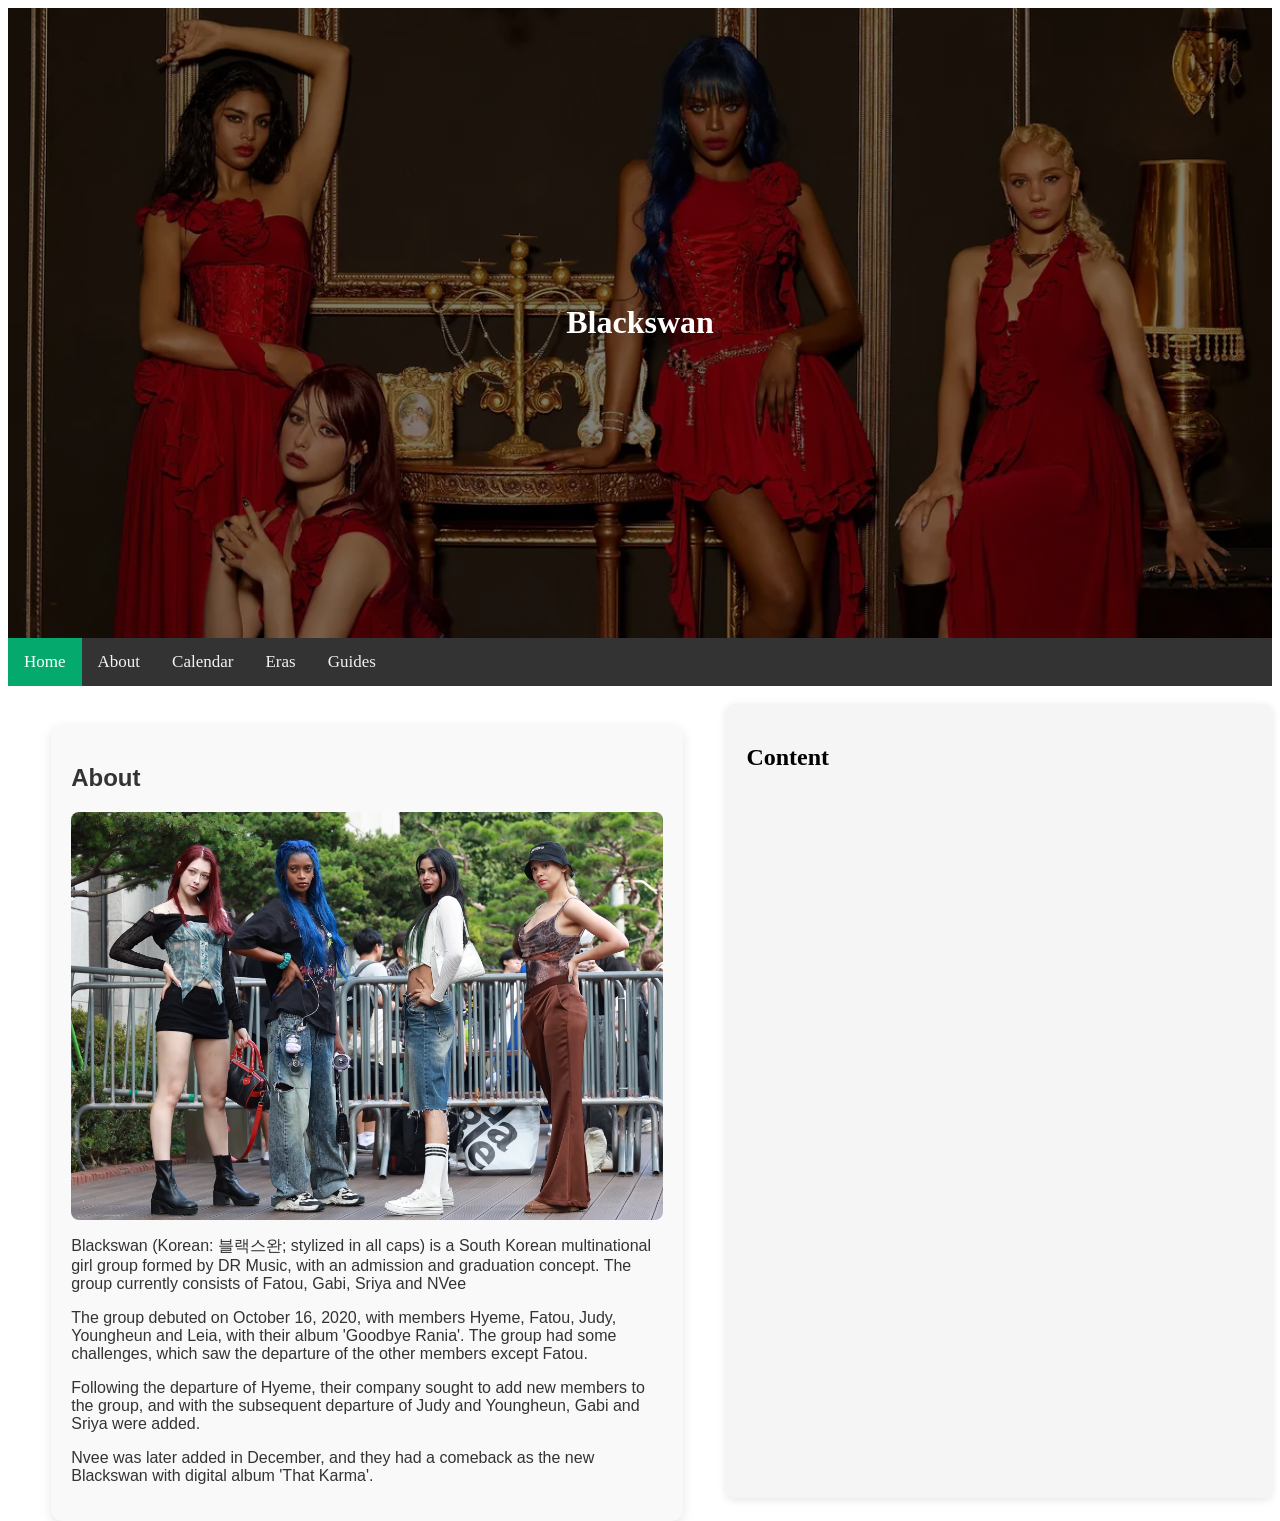
<file: Blackswan/About.html>
<!Doctype html>
		<head>
		    <title> About </title>
		    <link rel = "stylesheet" href = "CSS/About.css">  <!-- Links to the external CSS file for styling the page -->
		    <link rel="stylesheet" href="https://cdnjs.cloudflare.com/ajax/libs/font-awesome/4.7.0/css/font-awesome.min.css">
		   	<meta charset="UTF-8">
		    <meta name = "viewport" content = "width = device-width, initial-scale = 1.0">
		</head>
		
		
		<body>
		
			<div class="hero-image">
			  <div class="hero-text">
				<h1>Blackswan</h1>
			  </div>
			</div>
			
			<div class="topnav">
				<a class="active" href="Index.html">Home</a>
				<a href="About.html">About</a>
				<a href="Calendar.html">Calendar</a>
				<a href="">Eras</a>
				<a href="Guide.html">Guides</a>
			</div>
			
			<br>
			
				<div class="container">
				
				  <br><br>
				
				  
				  <div class="about-section">
				    <h2> About </h2>
				    <img src="Assests/Blackswan_블랙스완_240816.png" alt="Blackswan" class="about-img" "border-radius:8px;">
				    <p> Blackswan (Korean: 블랙스완; stylized in all caps) is a South Korean multinational girl group formed by DR Music, with an admission and graduation concept. The group currently consists of Fatou, Gabi, Sriya and NVee  </p>
					
					<p> The group debuted on October 16, 2020, with members Hyeme, Fatou, Judy, Youngheun and Leia, with their album 'Goodbye Rania'. The group had some challenges, which saw the departure of the other members except Fatou. </p>
				    
				    <p> Following the departure of Hyeme, their company sought to add new members to the group, and with the subsequent departure of Judy and Youngheun, Gabi and Sriya were added. </p>
				    <p> Nvee was later added in December, and they had a comeback as the new Blackswan with digital album 'That Karma'.  </p>
				  
				  </div>

				  <div class="info-container">
					
					<h2>Content</h2>
					<br>
					
					<iframe width="560" height="315" src="https://www.youtube.com/embed/hQJueH77EpY" title="Blackswan Video" frameborder="0" allow="accelerometer; autoplay; encrypted-media; gyroscope; picture-in-picture" allowfullscreen></iframe>
					<br><br>
					<iframe width="560" height="315" src="https://www.youtube.com/embed/lWA7nPBdvRE" title="Blackswan Video" frameborder="0" allow="accelerometer; autoplay; encrypted-media; gyroscope; picture-in-picture" allowfullscreen></iframe>
					<br><br>
				  </div>
				</div>
			
		</body>
</html>
</file>
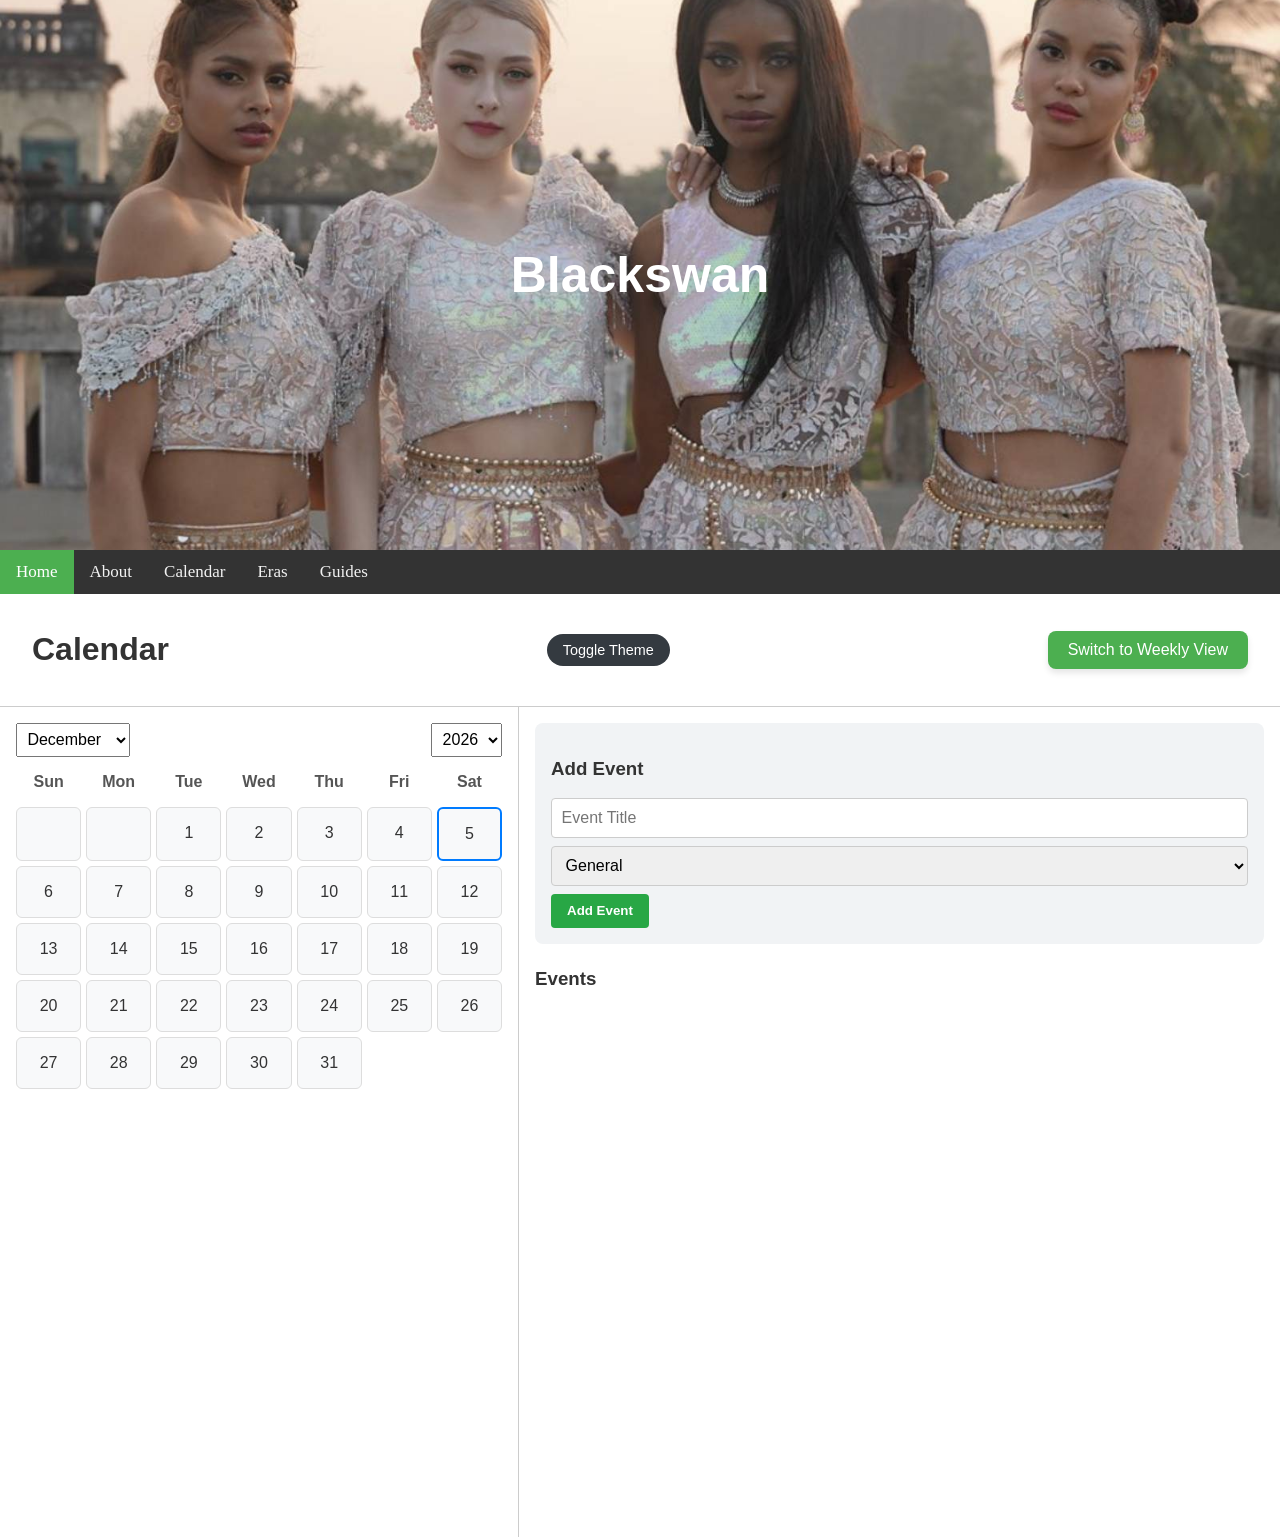
<file: Blackswan/Calendar.html>
<!Doctype html>
		<head>
		    <title> Calendar </title>
		    <link rel = "stylesheet" href = "CSS/Calendar.css">  <!-- Links to the external CSS file for styling the page -->
		   	<meta charset="UTF-8">
		    <meta name = "viewport" content = "width = device-width, initial-scale = 1.0">
		</head>
		
		
		<body>
			<div class="hero-image">
				<div class="hero-text">
					<h1>Blackswan</h1>
				</div>
			</div>

			<div class="topnav">
				<a class="active" href="Index.html">Home</a>
				<a href="About.html">About</a>
				<a href="Calendar.html">Calendar</a>
				<a href="">Eras</a>
				<a href="Guide.html">Guides</a>
			</div>

			  
			  <header>
				<h1>Calendar</h1>
				<button id="themeToggle">Toggle Theme</button>
				<button id="viewToggle">Switch to Weekly View</button>
			  </header>

			  <div class="container">
				<div class="calendar">
				  <div class="calendar-header">
					<select id="month"></select>
					<select id="year"></select>
				  </div>
				  <div class="day-labels">
					<div>Sun</div><div>Mon</div><div>Tue</div><div>Wed</div><div>Thu</div><div>Fri</div><div>Sat</div>
				  </div>
				  <div class="days" id="calendarDays"></div>
				  <div class="weekly-view" id="weeklyView"></div>
				</div>

				<div class="events">
				  <div class="event-form">
					<h3>Add Event</h3>
					<input type="text" id="eventTitle" placeholder="Event Title" />
					<select id="eventCategory">
					  <option value="General">General</option>
					  <option value="Work">Work</option>
					  <option value="Personal">Personal</option>
					</select>
					<button onclick="addEvent()">Add Event</button>
				  </div>
				  <h3>Events</h3>
				  <div id="eventList"></div>
				</div>
			  </div>

		
		</body>
		
		<script src = "Javascript/Calendar.js"> </script>
		
</html>
</file>
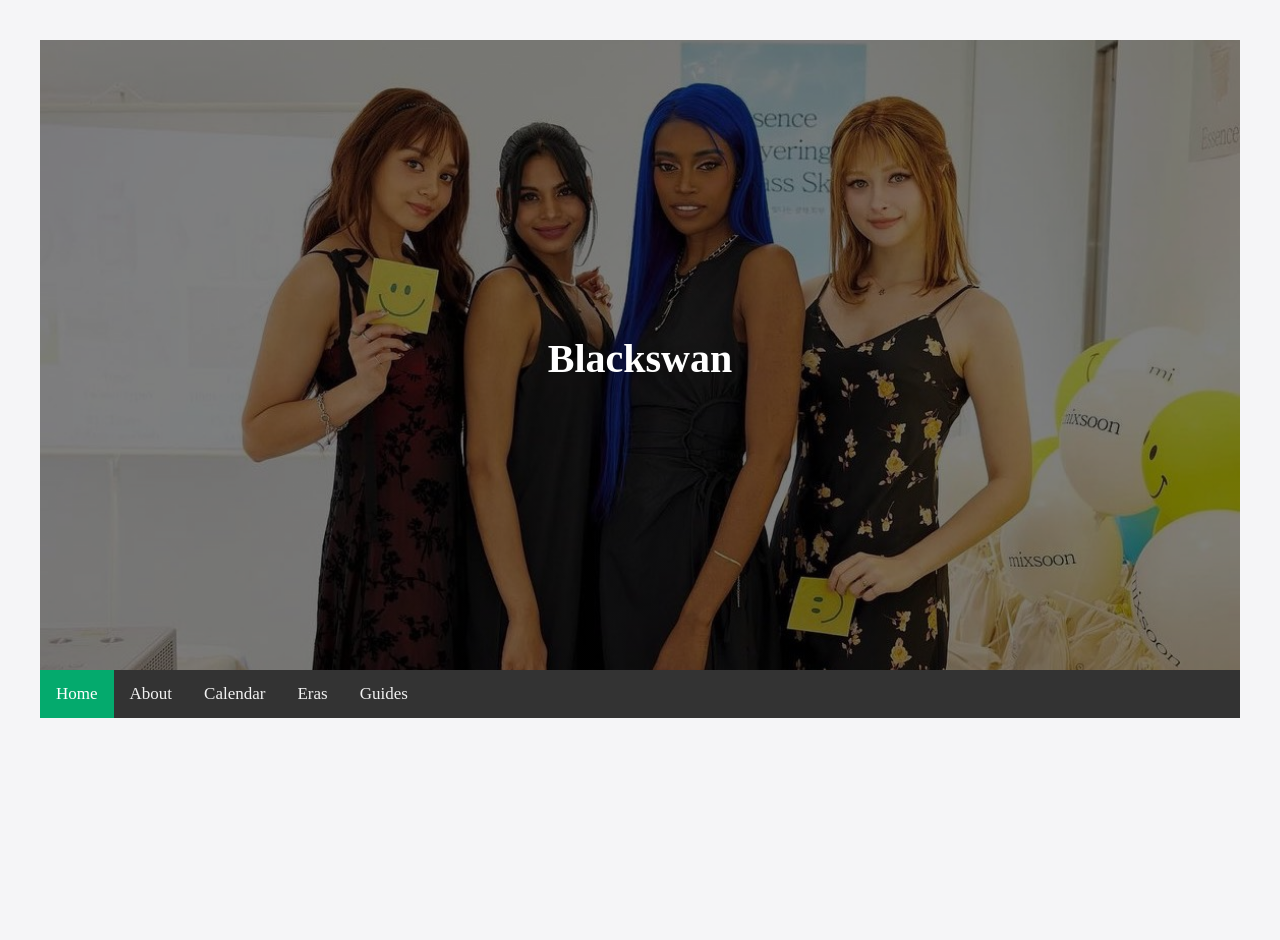
<file: Blackswan/Eras.html>
<!Doctype html>
		<head>
		   <title> Guide </title>
		   <link rel = "stylesheet" href = "CSS/Guide.css">  <!-- Links to the external CSS file for styling the page -->
		   	<meta charset="UTF-8">
		   <meta name = "viewport" content = "width = device-width, initial-scale = 1.0">
		</head>
		
		
		<body>
		
			<div class="hero-image">
			  <div class="hero-text">
				<h1>Blackswan</h1>
			  </div>
			</div>
			
			<div class="topnav">
				<a class="active" href="Index.html">Home</a>
				<a href="About.html">About</a>
				<a href="Calendar.html">Calendar</a>
				<a href="Eras.html">Eras</a>
				<a href="Guide.html">Guides</a>
			</div>
		</body>
</html>
</file>
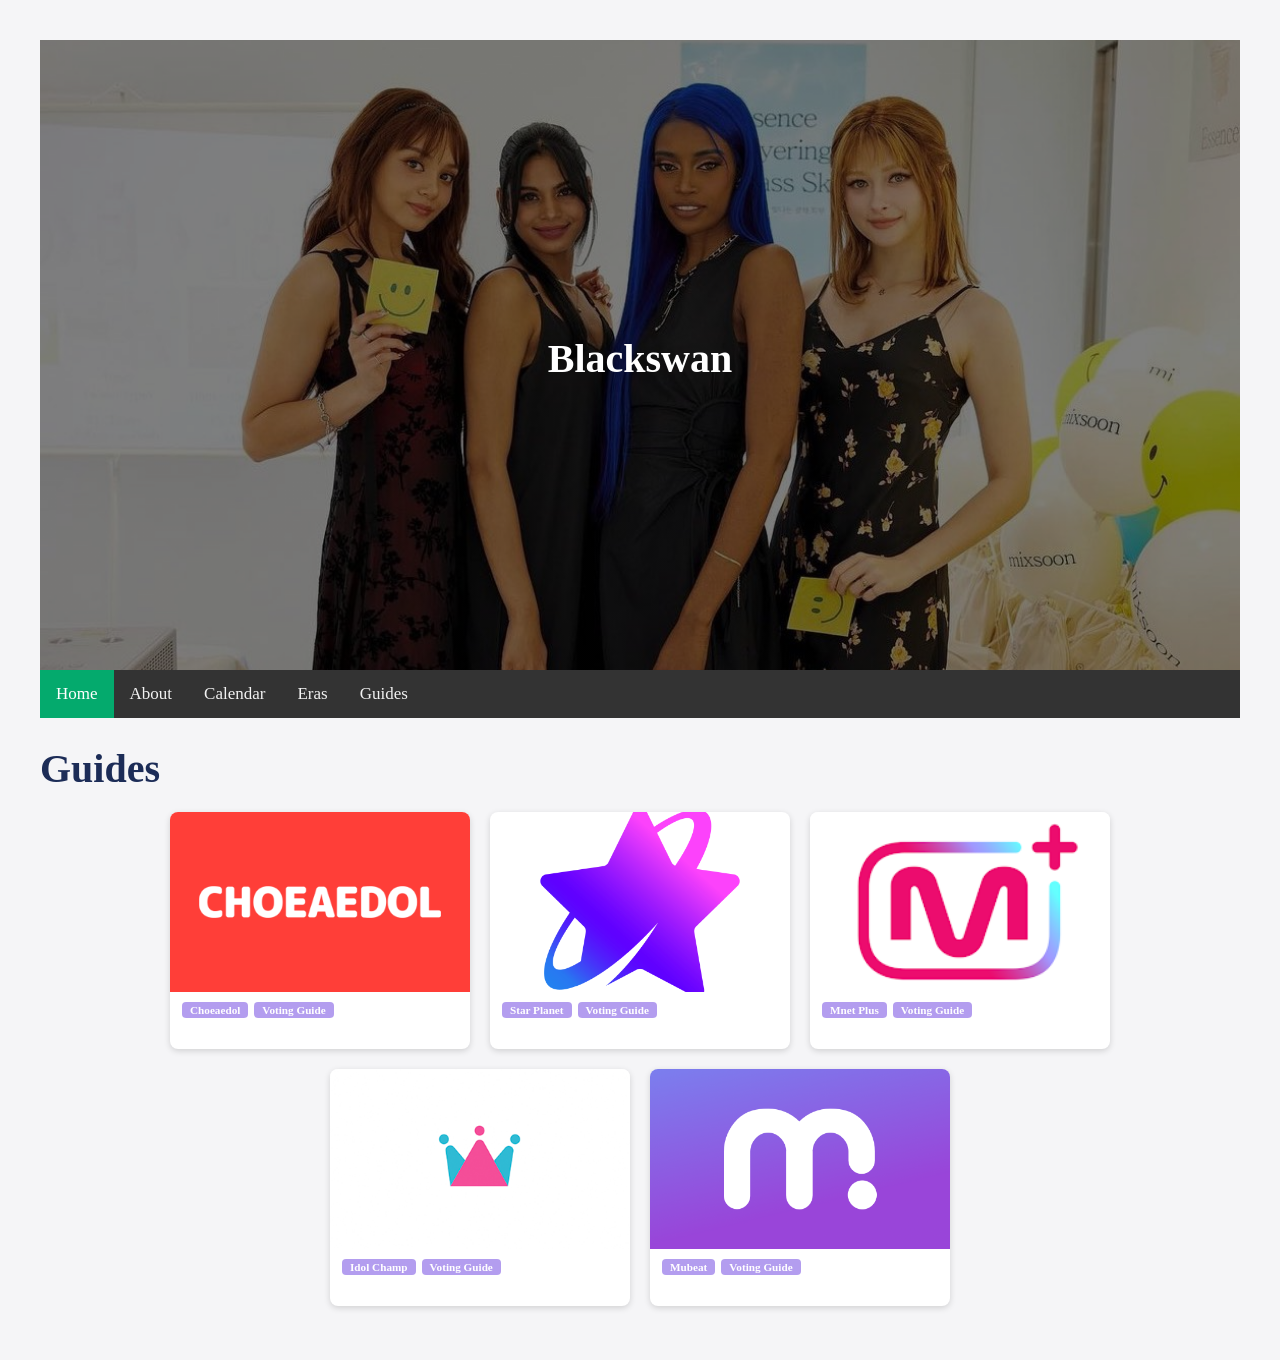
<file: Blackswan/Guide.html>
<!Doctype html>
		<head>
		   <title> Guide </title>
		   <link rel="stylesheet" href="https://cdnjs.cloudflare.com/ajax/libs/font-awesome/4.7.0/css/font-awesome.min.css">
		   <link rel = "stylesheet" href = "CSS/Guide.css">  <!-- Links to the external CSS file for styling the page -->
		   	<meta charset="UTF-8">
		   <meta name = "viewport" content = "width = device-width, initial-scale = 1.0">
		</head>
		
		
		<body>
		
			<div class="hero-image">
			  <div class="hero-text">
				<h1>Blackswan</h1>
			  </div>
			</div>
			
			<div class="topnav">
				<a class="active" href="Index.html">Home</a>
				<a href="About.html">About</a>
				<a href="Calendar.html">Calendar</a>
				<a href="Eras.html">Eras</a>
				<a href="Guide.html">Guides</a>
			</div>
			
			
			<h1>Guides</h1>
			<div class="container">
					<a href="page1.html" class="preview-box">
					<img src="Assests/choeaedol.png" alt="News 1" />
						<div class="tags">
						  <span>Choeaedol</span>
						  <span>Voting Guide</span>
						</div>
						<h3> </h3>
						<p>  </p>
					</a>

					<a href="page2.html" class="preview-box">
						<img src="Assests/star planet.png" alt="News 2" />
						<div class="tags">
						  <span>Star Planet</span>
						  <span>Voting Guide</span>
						</div>
						<h3> </h3>
						<p>  </p>
					</a>

					  <a href="page3.html" class="preview-box">
						<img src="Assests/mnet.webp" alt="News 3" />
						<div class="tags">
						  <span>Mnet Plus</span>
						  <span>Voting Guide</span>
						</div>
						<h3></h3> 
						<p></p>
					  </a>
					  
					    <a href="page4.html" class="preview-box">
						<img src="Assests/idol champ.png" alt="News 4" />
						<div class="tags">
						  <span>Idol Champ</span>
						  <span>Voting Guide</span>
						</div>
						<h3>  </h3>
						<p>  </p>
					  </a>
					  
					  <a href="page5.html" class="preview-box">
						<img src="Assests/mubeat.png" alt="News 5" />
						<div class="tags">
						  <span>Mubeat</span>
						  <span>Voting Guide</span>
						</div>
						<h3></h3>
						
						<p></p>
					  </a>
				</div>
				</br></br></br>
		</body>
</html>
</file>
<file: Blackswan/CSS/About.css>
/* Hero image */

body, html {
    height: 100%;
}

/* The hero image */
.hero-image {
background-image: linear-gradient(rgba(0, 0, 0, 0.5), rgba(0, 0, 0, 0.5)), url("../Assests/roll up.webp");
height: 70%;
background-position: center;
background-repeat: no-repeat;
background-size: cover;
position: relative;
}

/* Place text in the middle of the image */
.hero-text {
  text-align: center;
  position: absolute;
  top: 50%;
  left: 50%;
  transform: translate(-50%, -50%);
  color: white;
}

.h2 {
	
	text-align: left;
}

/* Navigation bar*/

/* Add a black background color to the top navigation */
.topnav {
  background-color: #333;
  overflow: hidden;
}

/* Style the links inside the navigation bar */
.topnav a {
  float: left;
  color: #f2f2f2;
  text-align: center;
  padding: 14px 16px;
  text-decoration: none;
  font-size: 17px;
}

/* Change the color of links on hover */
.topnav a:hover {
  background-color: #ddd;
  color: black;
}

/* Add a color to the active/current link */
.topnav a.active {
  background-color: #04AA6D;
  color: white;
}


/* Main container for both slideshow and content */
.container {
  display: flex;
  justify-content: space-between;
  align-items: flex-start;
  gap: 20px; /* Space between slideshow and content */
  max-width: 100%;
  margin: auto;
  flex-wrap: wrap; /* Ensure responsive behavior */
}

/* Information container on the right */
.info-container {
  max-width: 40%; /* Adjust width of information container */
  padding: 20px;
  background-color: #f5f5f5;
  border-radius: 8px;
  box-shadow: 0 2px 8px rgba(0, 0, 0, 0.1);
  overflow: hidden; /* Ensure no text is cut off */
}

.info-container h2 {
  margin-bottom: 15px;
}

.info-container p {
  font-size: 16px;
  color: #333;
}

/* Responsive behavior for smaller screens */
@media (max-width: 768px) {
  .container {
    flex-direction: column; /* Stack elements on smaller screens */
    gap: 20px;
  }

  .info-container {
    max-width: 100%; /* Make content take full width on small screens */
  }
}

/* Social media */

/* Social media container */
.social-icons {
  display: flex;
  gap: 20px; /* space between icons */
  justify-content: left;
  align-items: center;
  margin-top: 20px;
}

/* Social media icons */
.fa {
  width: 50px;
  height: 50px;
  line-height: 50px;
  text-align: center;
  font-size: 24px;
  text-decoration: none;
  border-radius: 50%;
  display: inline-block;
}

.fa:hover {
  opacity: 0.7;
}

.fa-twitter {
  background: #55ACEE;
  color: white;
}

.fa-youtube {
  background: #bb0000;
  color: white;
}

.fa-instagram {
  background: #125688;
  color: white;
}

.fa-spotify {
  background: #1DB954;
  color: white;
}

.custom-icon img {
  width: 50px;
  height: 50px;
  border-radius: 50%;
  background-color: grey;
  padding: 10px;
  object-fit: contain;
}

.custom-icon img:hover {
  opacity: 0.7;
}



.about-section {
  flex: 1 1 50%; /* Allow about-section to share space */
  max-width: 50%;
  background-color: #f9f9f9;
  padding: 20px;
  margin: 20px auto 0 auto;
  border-radius: 12px;
  box-shadow: 0 4px 12px rgba(0, 0, 0, 0.1);
  font-family: Arial, sans-serif;
  color: #333;
  box-sizing: border-box;
}

.about-img {
  width: 100%;       /* Takes full width of its container */
  height: auto;      /* Maintains aspect ratio */
  border-radius: 8px;
  display: block;
  margin-bottom: 15px;
}

@media (max-width: 768px) {
  .about-section,
  .info-container {
    max-width: 100%;
    flex: 1 1 100%;
  }
}
</file>
<file: Blackswan/CSS/Calendar.css>
/* Hero Image Section */
.hero-image {
  background-image: url('../Assests/blackswan 2.jpg'); /* Replace with your own image */
  background-size: cover;
  background-position: center;
  height: 550px;
  position: relative;
  color: white;
  font-family: Arial, sans-serif;
}

.hero-text {
  text-align: center;
  position: absolute;
  top: 50%;
  left: 50%;
  transform: translate(-50%, -50%);
}

.hero-text h1 {
  font-size: 50px;
  margin: 0;
}

.hero-text button {
  padding: 10px 20px;
  margin-top: 10px;
  font-size: 16px;
  background-color: #4CAF50;
  border: none;
  border-radius: 5px;
  color: white;
  cursor: pointer;
}

.hero-text button:hover {
  background-color: #45a049;
}

/* Top Navigation Bar */
.topnav {
  overflow: hidden;
  background-color: #333;
}

.topnav a {
  float: left;
  color: #f2f2f2;
  text-align: center;
  padding: 12px 16px;
  text-decoration: none;
  font-family: Times New Roman, Arial, sans-serif;
  font-size: 17px;
}

.topnav a:hover {
  background-color: #ddd;
  color: black;
}

.topnav a.active {
  background-color: #4CAF50;
  color: white;
}	

* {
   box-sizing: border-box;
   font-family: 'Segoe UI', sans-serif;
}

body {
    margin: 0;
    background-color: #f0f2f5;
	font-family: Times New Roman, Arial, sans-serif;
    color: #333;
    transition: background-color 0.3s, color 0.3s;
}

header {
    display: flex;
    justify-content: space-between;
    align-items: center;
    padding: 1rem 2rem;
    background-color: #ffffff;
    border-bottom: 1px solid #ccc;
}

.container {
    display: flex;
    height: calc(100vh - 70px);
}

.calendar {
    flex: 2;
    padding: 1rem;
    border-right: 1px solid #ccc;
    background-color: #ffffff;
}

.calendar-header {
    display: flex;
    justify-content: space-between;
    align-items: center;
}

.calendar-header select {
    padding: 0.4rem;
    font-size: 1rem;
}

.day-labels, .days {
    display: grid;
    grid-template-columns: repeat(7, 1fr);
    gap: 5px;
    margin-top: 1rem;
}

.day-labels div {
    text-align: center;
    font-weight: bold;
    color: #555;
}

.day {
    padding: 1rem;
    text-align: center;
    background-color: #f8f9fa;
    border: 1px solid #ddd;
    cursor: pointer;
    border-radius: 6px;
    transition: background 0.3s;
}

.day:hover {
    background-color: #e3e6ea;
}

.today {
    background-color: #007bff !important;
    color: #fff;
    font-weight: bold;
}

.selected {
    border: 2px solid #007bff;
}

.events {
    flex: 3;
    padding: 1rem;
    overflow-y: auto;
    background-color: #ffffff;
}

.event-form {
    margin-bottom: 1.5rem;
    padding: 1rem;
    border-radius: 8px;
    background-color: #f1f3f5;
}

.event-form input, .event-form select {
    display: block;
    margin: 0.5rem 0;
    padding: 0.6rem;
    width: 100%;
    border: 1px solid #ccc;
    border-radius: 4px;
    font-size: 1rem;
}

.event-form button {
    padding: 0.6rem 1rem;
    background-color: #28a745;
    color: white;
    border: none;
    border-radius: 4px;
    cursor: pointer;
    font-weight: bold;
    transition: background-color 0.3s;
}

.event-form button:hover {
    background-color: #218838;
 }

.event {
    margin: 0.5rem 0;
    padding: 0.7rem;
    border-left: 5px solid #007bff;
    border-radius: 4px;
    position: relative;
}

.event .delete {
    position: absolute;
    right: 10px;
    top: 10px;
    color: #dc3545;
    cursor: pointer;
}

.event .edit {
    position: absolute;
    right: 60px;
    top: 10px;
    color: #ffc107;
    cursor: pointer;
}

#themeToggle {
    padding: 0.5rem 1rem;
    border: none;
    border-radius: 20px;
    background-color: #343a40;
    color: white;
    font-size: 0.9rem;
    cursor: pointer;
}

/* --- DARK THEME --- */
body.dark-theme {
    background-color: #181a1b;
    color: #f0f0f0;
}

body.dark-theme header {
    background-color: #1f2122;
    border-bottom: 1px solid #333;
}

body.dark-theme .calendar,
body.dark-theme .events {
    background-color: #242526;
}

    body.dark-theme .day {
      background-color: #3a3b3c;
      color: #f0f0f0;
      border-color: #555;
    }

body.dark-theme .day:hover {
    background-color: #4b4c4d;
}

body.dark-theme .event-form {
    background-color: #2c2e30;
}

body.dark-theme .event {
    background-color: #3b3d3f;
    border-left-color: #66b2ff;
}

body.dark-theme .event .delete {
    color: #ff7b7b;
}

body.dark-theme select,
body.dark-theme input {
    background-color: #444;
    color: white;
    border: 1px solid #666;
}

body.dark-theme #themeToggle {
    background-color: #007bff;
    color: white;
}

body.dark-theme .event-form button {
    background-color: #20c997;
}

body.dark-theme .event-form button:hover {
    background-color: #17a589;
}

    /* Color-coding events */
.event.general {
    border-left-color: #007bff;
}

.event.work {
    border-left-color: #28a745;
}

.event.personal {
    border-left-color: #fd7e14;
}

.weekly-view {
    display: none;
}

.weekly-view.active {
    display: grid;
    grid-template-columns: repeat(7, 1fr);
    gap: 5px;
    margin-top: 1rem;
}
	
#viewToggle {
  background-color: #4CAF50; /* Green */
  color: white;
  padding: 10px 20px;
  font-size: 16px;
  border: none;
  border-radius: 8px;
  cursor: pointer;
  box-shadow: 0 4px 6px rgba(0, 0, 0, 0.1);
  transition: background-color 0.3s ease, transform 0.2s ease;
}

#viewToggle:hover {
  background-color: #45a049;
  transform: scale(1.05);
}

#viewToggle:active {
  background-color: #3e8e41;
  transform: scale(0.98);
}

	
/* Responsive Styles */
@media screen and (max-width: 768px) {
  .hero-text h1 {
    font-size: 32px;
}

.hero-text button {
  padding: 8px 16px;
  font-size: 14px;
}

.topnav a {
  float: none;
  display: block;
  text-align: left;
  padding: 10px;
  font-size: 14px;
}

#calendarContainer {
  flex-direction: column;
  padding: 15px;
}

.calendar-section, .events-section {
  width: 100%;
  margin-bottom: 20px;
}

#calendarDays {
  grid-template-columns: repeat(7, 1fr);
  grid-gap: 5px;
}

select, .button, #viewToggle {
  width: 100%;
  margin-top: 10px;
}
}

@media screen and (max-width: 480px) {
  .hero-image {
  height: 200px;
}

.hero-text h1 {
  font-size: 24px;
}

.hero-text p {
  font-size: 14px;
}

#calendarDays {
   grid-template-columns: repeat(4, 1fr); /* fallback grid for very narrow screens */
  }
}
</file>
<file: Blackswan/CSS/Guide.css>
/* Hero image */

body, html {
    height: 100%;
}

/* The hero image */
.hero-image {
  /* Use "linear-gradient" to add a darken background effect to the image (photographer.jpg). This will make the text easier to read */
  background-image: linear-gradient(rgba(0, 0, 0, 0.5), rgba(0, 0, 0, 0.5)), url("../Assests/blackswan 3.jpg");

  /* Set a specific height */
  height: 70%;

  /* Position and center the image to scale nicely on all screens */
  background-position: center;
  background-repeat: no-repeat;
  background-size: cover;
  position: relative;
}

/* Place text in the middle of the image */
.hero-text {
  text-align: center;
  position: absolute;
  top: 50%;
  left: 50%;
  transform: translate(-50%, -50%);
  color: white;
}

/* Navigation bar*/

/* Add a black background color to the top navigation */
.topnav {
  background-color: #333;
  overflow: hidden;
}

/* Style the links inside the navigation bar */
.topnav a {
  float: left;
  color: #f2f2f2;
  text-align: center;
  padding: 14px 16px;
  text-decoration: none;
  font-size: 17px;
}

/* Change the color of links on hover */
.topnav a:hover {
  background-color: #ddd;
  color: black;
}

/* Add a color to the active/current link */
.topnav a.active {
  background-color: #04AA6D;
  color: white;
}

body {
  font-family: Times New Roman, Arial, sans-serif;
  background: #f5f5f7;
  margin: 40px;
  color: #1c2c57;
}

h1 {
  font-size: 2.5rem;
  margin-bottom: 20px;
  font-weight: bold;
}

.container {
  display: flex;
  gap: 20px;
  justify-content: center;
  flex-wrap: wrap;
}

.preview-box {
  background: white;
  width: 300px;
  border-radius: 8px;
  box-shadow: 0 2px 6px rgb(0 0 0 / 0.15);
  text-decoration: none;
  color: inherit;
  transition: box-shadow 0.3s ease, transform 0.3s ease;
  display: flex;
  flex-direction: column;
  overflow: hidden;
}

.preview-box:hover {
  box-shadow: 0 8px 24px rgb(0 0 0 / 0.3);
  transform: translateY(-5px);
}

.preview-box img {
  width: 100%;
  height: 180px;
  object-fit: cover;
}

.tags {
  display: flex;
  flex-wrap: wrap;
  gap: 6px;
  padding: 10px 12px 0 12px;
}

.tags span {
  background-color: #a085eccc;
  color: white;
  font-size: 0.7rem;
  font-weight: 600;
  padding: 2px 8px;
  border-radius: 4px;
}

h3 {
  font-size: 1.1rem;
  margin: 10px 12px 6px 12px;
  font-weight: 700;
}

.time {
  font-size: 0.8rem;
  color: #666;
  margin: 0 12px 8px 12px;
  font-style: italic;
}

.preview-box p {
  font-size: 0.9rem;
  margin: 0 12px 15px 12px;
  line-height: 1.3;
  color: #333;
}
</file>
